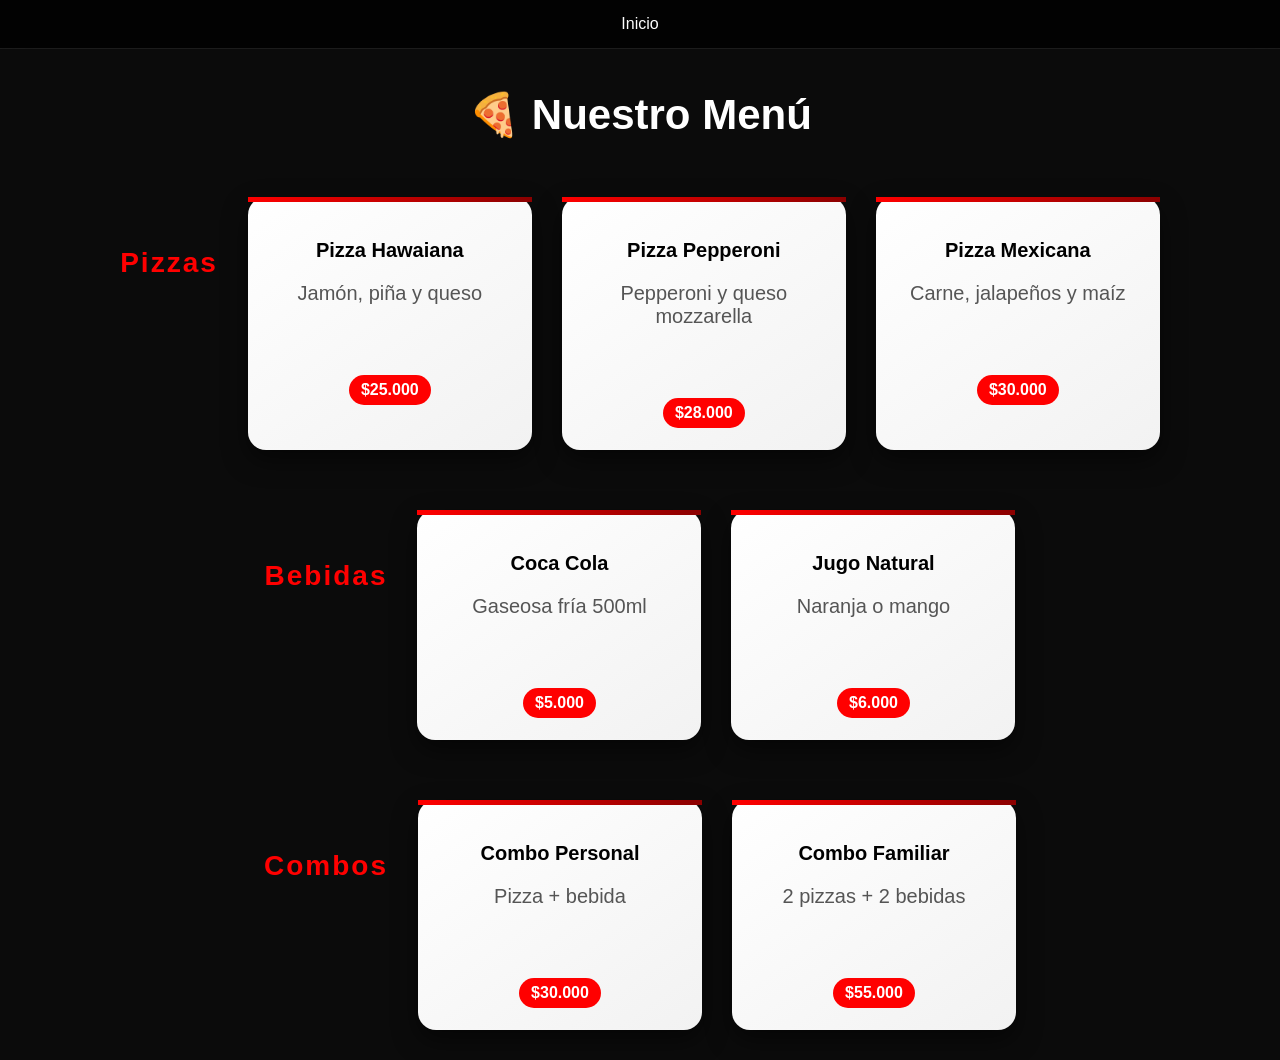
<file: Cards/menu.html>
<!DOCTYPE html>
<html lang="es">
<head>
    <meta charset="UTF-8">
    <title>Menú</title>

    <link rel="stylesheet" href="style3.css">
</head>

<body>
    <header class="header">
   

    <nav>
        <ul>
            <li><a href="../index.html">Inicio</a></li>
         
          
        </ul>
    </nav>
</header>

<h1>🍕 Nuestro Menú</h1>

<section class="menu">

    <h2>Pizzas</h2>

    <div class="card">
        <h3>Pizza Hawaiana</h3>
        <p>Jamón, piña y queso</p>
        <span>$25.000</span>
    </div>

    <div class="card">
        <h3>Pizza Pepperoni</h3>
        <p>Pepperoni y queso mozzarella</p>
        <span>$28.000</span>
    </div>

    <div class="card">
        <h3>Pizza Mexicana</h3>
        <p>Carne, jalapeños y maíz</p>
        <span>$30.000</span>
    </div>

</section>


<section class="menu">

    <h2>Bebidas</h2>

    <div class="card">
        <h3>Coca Cola</h3>
        <p>Gaseosa fría 500ml</p>
        <span>$5.000</span>
    </div>

    <div class="card">
        <h3>Jugo Natural</h3>
        <p>Naranja o mango</p>
        <span>$6.000</span>
    </div>

</section>


<section class="menu">

    <h2>Combos</h2>

    <div class="card">
        <h3>Combo Personal</h3>
        <p>Pizza + bebida</p>
        <span>$30.000</span>
    </div>

    <div class="card">
        <h3>Combo Familiar</h3>
        <p>2 pizzas + 2 bebidas</p>
        <span>$55.000</span>
    </div>

</section>

</body>
</html>
</file>
<file: Cards/style3.css>
body {
    margin: 0;
    padding: 0;
    font-family: 'Segoe UI', Tahoma, Geneva, Verdana, sans-serif;
    background: #0b0b0b;
    color: white;
}

.header {
    position: fixed;
    top: 0;
    left: 0;
    width: 100%;
    background: rgba(0,0,0,0.8);
    backdrop-filter: blur(20px);
    display: flex;
    justify-content: center;
    padding: 15px 0;
    z-index: 1000;
    border-bottom: 1px solid rgba(255,255,255,0.1);
}

.header ul {
    list-style: none;
    display: flex;
    gap: 25px;
    margin: 0;
    padding: 0;
}

.header ul li a {
    text-decoration: none;
    color: white;
    font-size: 16px;
    transition: 0.3s;
}

.header ul li a:hover {
    color: red;
}

/* ===== TITULO ===== */
h1 {
    text-align: center;
    margin-top: 90px;
    font-size: 42px;
    color: white;
}

/* Subtitulos */
h2 {
    text-align: center;
    margin-top: 50px;
    font-size: 28px;
    color: red;
    letter-spacing: 2px;
}

/* ===== CONTENEDOR ===== */
.menu {
    display: flex;
    justify-content: center;
    flex-wrap: wrap;
    gap: 30px;
    padding: 30px 20px;
}

/* ===== CARD PRO ===== */
.card {
    background: linear-gradient(145deg, #ffffff, #f2f2f2);
    color: black;
    width: 240px;
    padding: 22px;
    border-radius: 18px;
    text-align: center;
    box-shadow: 0 10px 25px rgba(0,0,0,0.5);
    transition: all 0.3s ease;
    position: relative;
}

/* Hover */
.card:hover {
    transform: translateY(-45px);
    box-shadow: 0 15px 35px rgba(255, 0, 0, 0.4);
}

/* Línea roja arriba */
.card::before {
    content: "";
    position: absolute;
    top: 0;
    left: 0;
    height: 5px;
    width: 100%;
    background: linear-gradient(90deg, red, darkred);
}

/* Texto */
.card h3 {
    margin-bottom: 10px;
    font-size: 20px;
}

.card p {
    font-size: 20px;
    color: #555;
}

/* Precio estilo badge */
.card span {
    display: inline-block;
    margin-top: 50px;
    padding: 6px 12px;
    background: red;
    color: white;
    border-radius: 20px;
    font-weight: bold;
}

/* ===== RESPONSIVE ===== */
@media (max-width: 60px) {
    .menu {
        flex-direction: column;
        align-items: center;
    }

    .card {
        width: 85%;
    }
}
</file>
